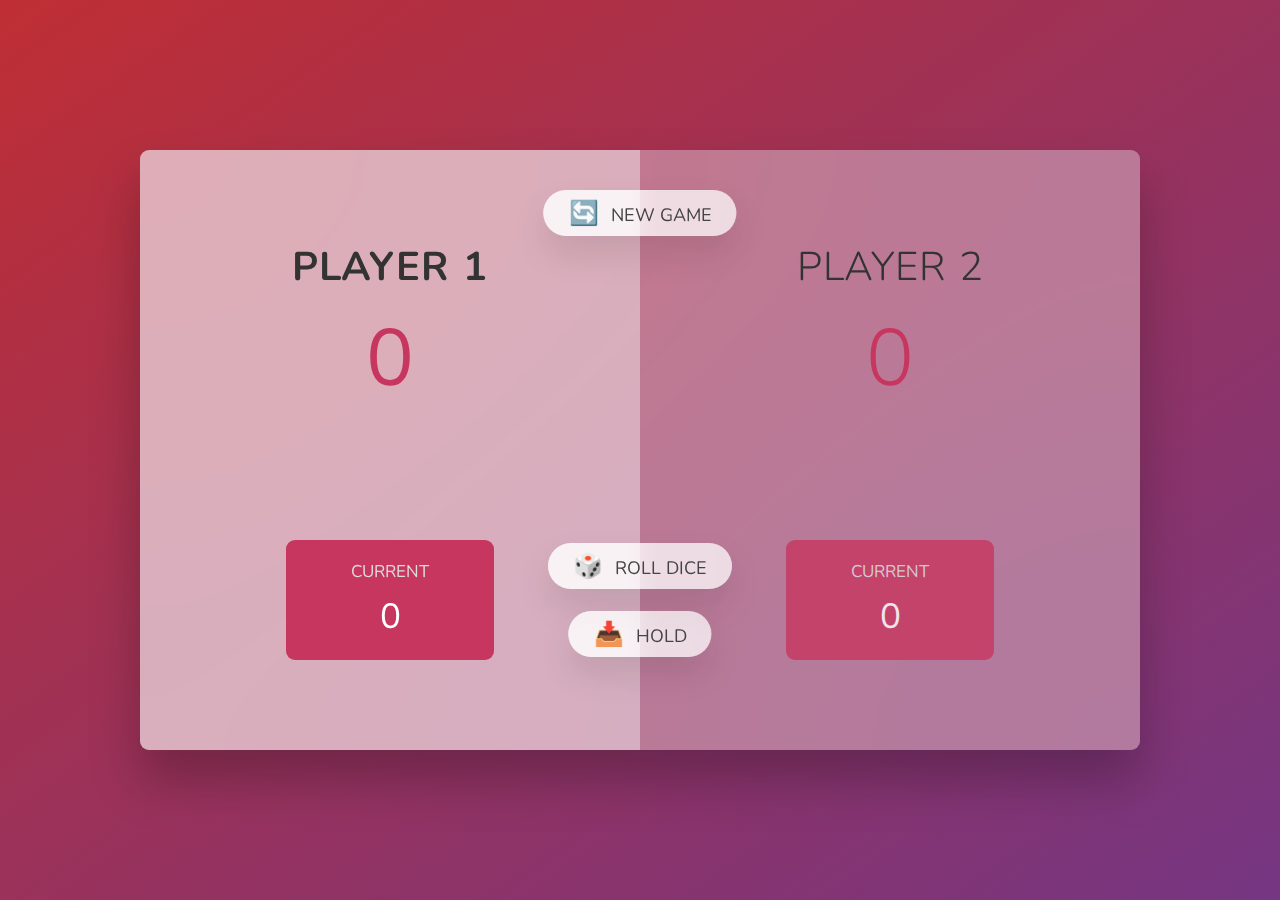
<file: big-game/index.html>
<!DOCTYPE html>
<html lang="en">
  <head>
    <meta charset="UTF-8" />
    <meta name="viewport" content="width=device-width, initial-scale=1.0" />
    <meta http-equiv="X-UA-Compatible" content="ie=edge" />
    <link rel="stylesheet" href="style.css" />
    <title>Pig Game</title>
  </head>
  <body>
    <main>
      <section class="player player--0 player--active">
        <h2 class="name" id="name--0">Player 1</h2>
        <p class="score" id="score--0">43</p>
        <div class="current">
          <p class="current-label">Current</p>
          <p class="current-score" id="current--0">0</p>
        </div>
      </section>
      <section class="player player--1">
        <h2 class="name" id="name--1">Player 2</h2>
        <p class="score" id="score--1">24</p>
        <div class="current">
          <p class="current-label">Current</p>
          <p class="current-score" id="current--1">0</p>
        </div>
      </section>

      <img src="dice-5.png" alt="Playing dice" class="dice" />
      <button class="btn btn--new">🔄 New game</button>
      <button class="btn btn--roll">🎲 Roll dice</button>
      <button class="btn btn--hold">📥 Hold</button>
    </main>
    <script src="script.js"></script>
  </body>
</html>
</file>
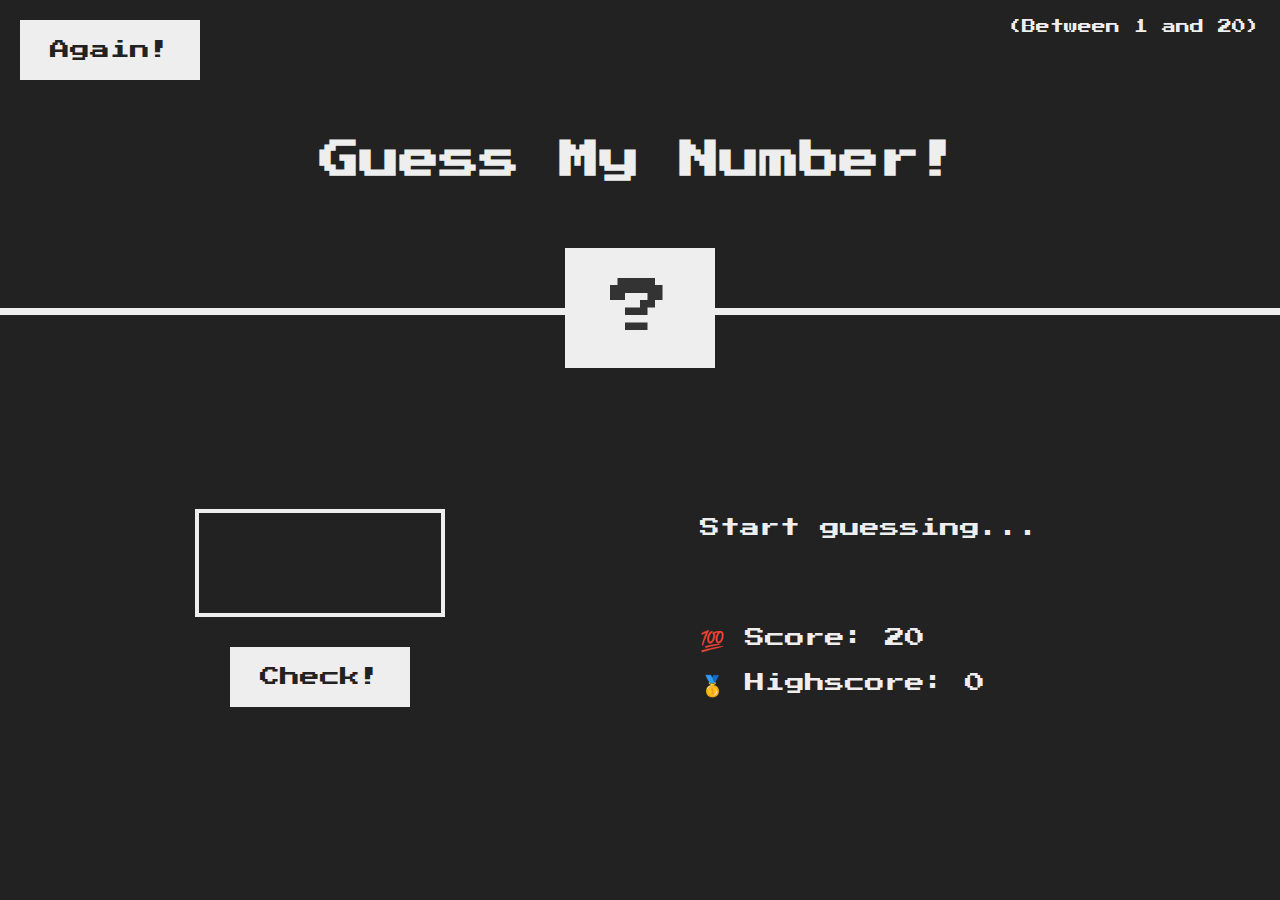
<file: guess-my-number/index.html>
<!DOCTYPE html>
<html lang="en">
  <head>
    <meta charset="UTF-8" />
    <meta name="viewport" content="width=device-width, initial-scale=1.0" />
    <meta http-equiv="X-UA-Compatible" content="ie=edge" />
    <link rel="stylesheet" href="style.css" />
    <title>Guess My Number!</title>
  </head>
  <body>
    <header>
      <h1>Guess My Number!</h1>
      <p class="between">(Between 1 and 20)</p>
      <button class="btn again">Again!</button>
      <div class="number">?</div>
    </header>
    <main>
      <section class="left">
        <input type="number" class="guess" />
        <button class="btn check">Check!</button>
      </section>
      <section class="right">
        <p class="message">Start guessing...</p>
        <p class="label-score">💯 Score: <span class="score">20</span></p>
        <p class="label-highscore">
          🥇 Highscore: <span class="highscore">0</span>
        </p>
      </section>
    </main>
    <script src="script.js"></script>
  </body>
</html>
</file>
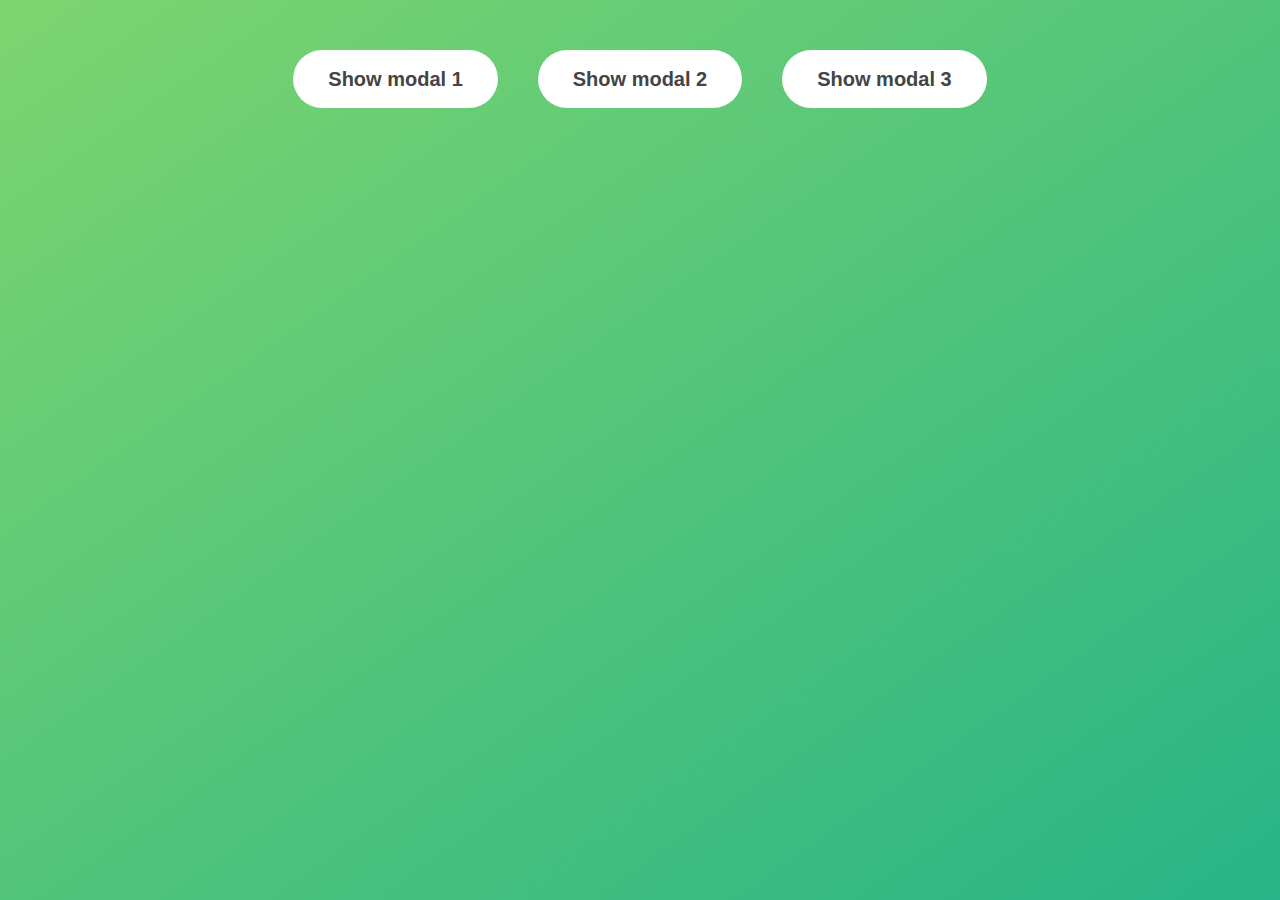
<file: modal/index.html>
<!DOCTYPE html>
<html lang="en">
  <head>
    <meta charset="UTF-8" />
    <meta name="viewport" content="width=device-width, initial-scale=1.0" />
    <meta http-equiv="X-UA-Compatible" content="ie=edge" />
    <link rel="stylesheet" href="style.css" />
    <title>Modal window</title>
  </head>
  <body>
    <button class="show-modal">Show modal 1</button>
    <button class="show-modal">Show modal 2</button>
    <button class="show-modal">Show modal 3</button>

    <div class="modal hidden">
      <button class="close-modal">&times;</button>
      <h1>I'm a modal window 😍</h1>
      <p>
        Lorem ipsum dolor sit amet, consectetur adipisicing elit, sed do eiusmod
        tempor incididunt ut labore et dolore magna aliqua. Ut enim ad minim
        veniam, quis nostrud exercitation ullamco laboris nisi ut aliquip ex ea
        commodo consequat. Duis aute irure dolor in reprehenderit in voluptate
        velit esse cillum dolore eu fugiat nulla pariatur. Excepteur sint
        occaecat cupidatat non proident, sunt in culpa qui officia deserunt
        mollit anim id est laborum.
      </p>
    </div>
    <div class="overlay hidden"></div>

    <script src="script.js"></script>
  </body>
</file>
<file: big-game/style.css>
@import url('https://fonts.googleapis.com/css2?family=Nunito&display=swap');

* {
  margin: 0;
  padding: 0;
  box-sizing: inherit;
}

html {
  font-size: 62.5%;
  box-sizing: border-box;
}

body {
  font-family: 'Nunito', sans-serif;
  font-weight: 400;
  height: 100vh;
  color: #333;
  background-image: linear-gradient(to top left, #753682 0%, #bf2e34 100%);
  display: flex;
  align-items: center;
  justify-content: center;
}

/* LAYOUT */
main {
  position: relative;
  width: 100rem;
  height: 60rem;
  background-color: rgba(255, 255, 255, 0.35);
  backdrop-filter: blur(200px);
  filter: blur();
  box-shadow: 0 3rem 5rem rgba(0, 0, 0, 0.25);
  border-radius: 9px;
  overflow: hidden;
  display: flex;
}

.player {
  flex: 50%;
  padding: 9rem;
  display: flex;
  flex-direction: column;
  align-items: center;
  transition: all 0.75s;
}

/* ELEMENTS */
.name {
  position: relative;
  font-size: 4rem;
  text-transform: uppercase;
  letter-spacing: 1px;
  word-spacing: 2px;
  font-weight: 300;
  margin-bottom: 1rem;
}

.score {
  font-size: 8rem;
  font-weight: 300;
  color: #c7365f;
  margin-bottom: auto;
}

.player--active {
  background-color: rgba(255, 255, 255, 0.4);
}
.player--active .name {
  font-weight: 700;
}
.player--active .score {
  font-weight: 400;
}

.player--active .current {
  opacity: 1;
}

.current {
  background-color: #c7365f;
  opacity: 0.8;
  border-radius: 9px;
  color: #fff;
  width: 65%;
  padding: 2rem;
  text-align: center;
  transition: all 0.75s;
}

.current-label {
  text-transform: uppercase;
  margin-bottom: 1rem;
  font-size: 1.7rem;
  color: #ddd;
}

.current-score {
  font-size: 3.5rem;
}

/* ABSOLUTE POSITIONED ELEMENTS */
.btn {
  position: absolute;
  left: 50%;
  transform: translateX(-50%);
  color: #444;
  background: none;
  border: none;
  font-family: inherit;
  font-size: 1.8rem;
  text-transform: uppercase;
  cursor: pointer;
  font-weight: 400;
  transition: all 0.2s;

  background-color: white;
  background-color: rgba(255, 255, 255, 0.6);
  backdrop-filter: blur(10px);

  padding: 0.7rem 2.5rem;
  border-radius: 50rem;
  box-shadow: 0 1.75rem 3.5rem rgba(0, 0, 0, 0.1);
}

.btn::first-letter {
  font-size: 2.4rem;
  display: inline-block;
  margin-right: 0.7rem;
}

.btn--new {
  top: 4rem;
}
.btn--roll {
  top: 39.3rem;
}
.btn--hold {
  top: 46.1rem;
}

.btn:active {
  transform: translate(-50%, 3px);
  box-shadow: 0 1rem 2rem rgba(0, 0, 0, 0.15);
}

.btn:focus {
  outline: none;
}

.dice {
  position: absolute;
  left: 50%;
  top: 16.5rem;
  transform: translateX(-50%);
  height: 10rem;
  box-shadow: 0 2rem 5rem rgba(0, 0, 0, 0.2);
}

.player--winner {
  background-color: #2f2f2f;
}

.player--winner .name {
  font-weight: 700;
  color: #36c2c7;
}

.hidden{
    display: none;
}
</file>
<file: guess-my-number/style.css>
@import url('https://fonts.googleapis.com/css?family=Press+Start+2P&display=swap');

* {
  margin: 0;
  padding: 0;
  box-sizing: inherit;
}

html {
  font-size: 62.5%;
  box-sizing: border-box;
}

body {
  font-family: 'Press Start 2P', sans-serif;
  color: #eee;
  background-color: #222;
  /* background-color: #60b347; */
}

/* LAYOUT */
header {
  position: relative;
  height: 35vh;
  border-bottom: 7px solid #eee;
}

main {
  height: 65vh;
  color: #eee;
  display: flex;
  align-items: center;
  justify-content: space-around;
}

.left {
  width: 52rem;
  display: flex;
  flex-direction: column;
  align-items: center;
}

.right {
  width: 52rem;
  font-size: 2rem;
}

/* ELEMENTS STYLE */
h1 {
  font-size: 4rem;
  text-align: center;
  position: absolute;
  width: 100%;
  top: 52%;
  left: 50%;
  transform: translate(-50%, -50%);
}

.number {
  background: #eee;
  color: #333;
  font-size: 6rem;
  width: 15rem;
  padding: 3rem 0rem;
  text-align: center;
  position: absolute;
  bottom: 0;
  left: 50%;
  transform: translate(-50%, 50%);
}

.between {
  font-size: 1.4rem;
  position: absolute;
  top: 2rem;
  right: 2rem;
}

.again {
  position: absolute;
  top: 2rem;
  left: 2rem;
}

.guess {
  background: none;
  border: 4px solid #eee;
  font-family: inherit;
  color: inherit;
  font-size: 5rem;
  padding: 2.5rem;
  width: 25rem;
  text-align: center;
  display: block;
  margin-bottom: 3rem;
}

.btn {
  border: none;
  background-color: #eee;
  color: #222;
  font-size: 2rem;
  font-family: inherit;
  padding: 2rem 3rem;
  cursor: pointer;
}

.btn:hover {
  background-color: #ccc;
}

.message {
  margin-bottom: 8rem;
  height: 3rem;
}

.label-score {
  margin-bottom: 2rem;
}
</file>
<file: modal/style.css>
* {
    margin: 0;
    padding: 0;
    box-sizing: inherit;
  }
  
  html {
    font-size: 62.5%;
    box-sizing: border-box;
  }
  
  body {
    font-family: sans-serif;
    color: #333;
    line-height: 1.5;
    height: 100vh;
    position: relative;
    display: flex;
    align-items: flex-start;
    justify-content: center;
    background: linear-gradient(to top left, #28b487, #7dd56f);
  }
  
  .show-modal {
    font-size: 2rem;
    font-weight: 600;
    padding: 1.75rem 3.5rem;
    margin: 5rem 2rem;
    border: none;
    background-color: #fff;
    color: #444;
    border-radius: 10rem;
    cursor: pointer;
  }
  
  .close-modal {
    position: absolute;
    top: 1.2rem;
    right: 2rem;
    font-size: 5rem;
    color: #333;
    cursor: pointer;
    border: none;
    background: none;
  }
  
  h1 {
    font-size: 2.5rem;
    margin-bottom: 2rem;
  }
  
  p {
    font-size: 1.8rem;
  }
  
  /* -------------------------- */
  /* CLASSES TO MAKE MODAL WORK */
  .hidden {
    display: none;
  }
  
  .modal {
    position: absolute;
    top: 50%;
    left: 50%;
    transform: translate(-50%, -50%);
    width: 70%;
  
    background-color: white;
    padding: 6rem;
    border-radius: 5px;
    box-shadow: 0 3rem 5rem rgba(0, 0, 0, 0.3);
    z-index: 10;
  }
  
  .overlay {
    position: absolute;
    top: 0;
    left: 0;
    width: 100%;
    height: 100%;
    background-color: rgba(0, 0, 0, 0.6);
    backdrop-filter: blur(3px);
    z-index: 5;
  }
</file>
